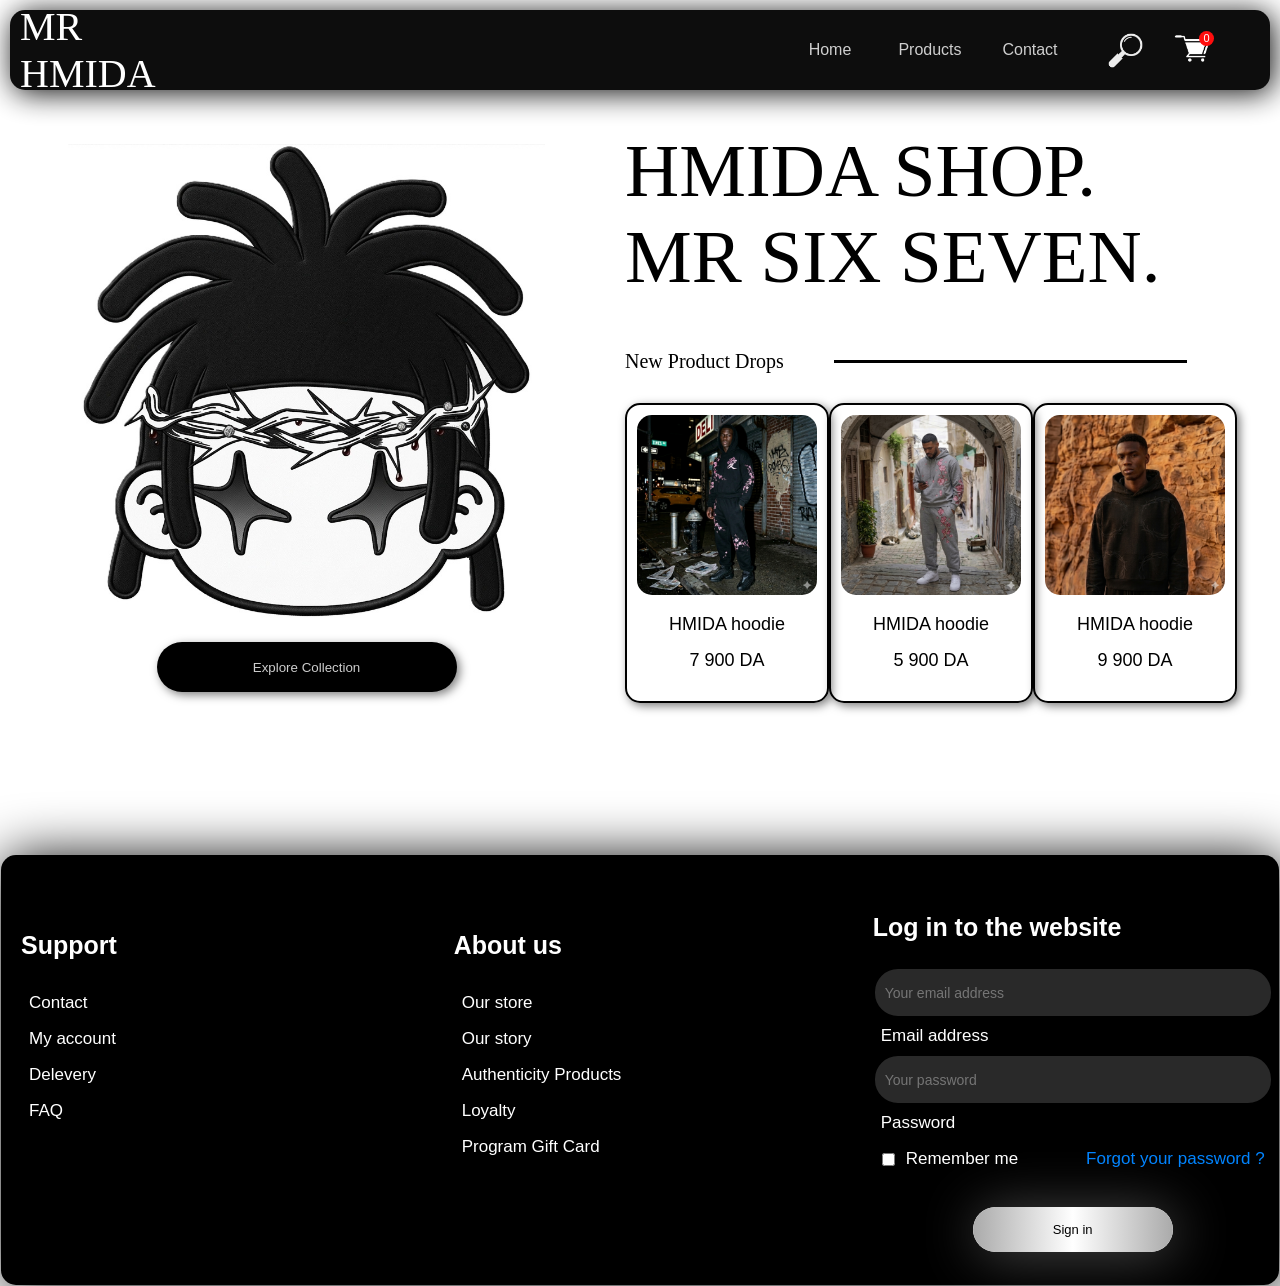
<file: index.html>
<!DOCTYPE html>
<html lang="en">
<head>
    <meta charset="UTF-8">
    <meta name="viewport" content="width=device-width, initial-scale=1.0">
    <title>HMIDA Home</title>
    <link rel="icon" type="image/x-icon" href="Pics/HmidaLogo.PNG">
    <link rel="stylesheet" href="Hmida.css">
</head>
<body>
    <div class="opening">
        <div class="opening-pic-div">
            <img src="Pics/Logo.PNG" class="opening-pic">
        </div>      
    </div>
    <header>
        <div class="header-div1">
            <div class="header-div1-1">
                <p class="logo">MR HMIDA</p>
            </div>
            <div class="header-div1-2"></div>
        </div>
        <div class="header-div2">
            <div class="header-div2-1"></div>
            <div class="header-div2-2">
                <a href="index.html"><button class="header-button">Home</button></a>
                <a href="products.html"><button class="header-button">Products</button></a>
                <a href="contact.html"><button class="header-button">Contact</button></a>
            </div>
            <div class="header-div2-3">
                <div class="search">
                    <img src="Pics/search-icon.png" alt="search" class="search-icon">
                </div>
                <div class="cart-icon-div">
                    <div class="cart-quantity js-cart-quantity"></div>
                    <a href="cart.html"><img src="Pics/cart-icon.png" alt="cart" class="search-icon"></a>
                </div>
            </div>
        </div>
    </header>
    <main class="main-home">
        <div class="main-div1">
            <img src="Pics/HmidaLogo.PNG" alt="Hmida-Logo" class="hmida-logo">
            <div style="display: flex;justify-content: center;align-items: center;">
                <a href="products.html"><button class="explore-collection-button">Explore Collection</button>
            </div></a>
        </div>
        <div class="main-div2">
            <div class="main-div2-p1">
                <p class="p1">HMIDA SHOP.</p>
                <p class="p1">MR SIX SEVEN.</p>
            </div>
            <div style="display: flex;justify-content: center; align-items: center;margin-top: 50px;">
                <p class="p2">New Product Drops</p>
                <div style="flex: 1;height: 3px;background-color: black;margin-right: 50px;"></div>
            </div>

            <div class="main-div2-1">
                <a href="product01.html">
                    <div class="main-div2-1-1">
                        <div style="width: 180px;">
                            <img src="Pics/Pdt01.PNG" alt="Pdt01" style="width: 100%;border-radius: 15px;">
                        </div>
                        <p class="p3">HMIDA hoodie</p>
                        <p class="p3">7 900 DA</p>
                    </div>
                </a>
                <a href="product02.html">
                    <div class="main-div2-1-1">
                        <div style="width: 180px;">
                            <img src="Pics/Pdt02.PNG" alt="Pdt01" style="width: 100%;border-radius: 15px;">
                        </div>
                        <p class="p3">HMIDA hoodie</p>
                        <p class="p3">5 900 DA</p>
                    </div>
                </a>
                <a href="product03.html">
                    <div class="main-div2-1-1">
                        <div style="width: 180px;">
                            <img src="Pics/Pdt03.PNG" alt="Pdt01" style="width: 100%;border-radius: 15px;">
                        </div>
                        <p class="p3">HMIDA hoodie</p>
                        <p class="p3">9 900 DA</p>
                    </div>
                </a>             
            </div>
        </div>
    </main>

    <!--
    <div class="mega-div">
        <div class="mega-main">
            <div class="mega-main-div1">
                <div class="mega-main-div1-div2">
                    <p style="font-family: fantasy; font-size: 45px;color: white;text-align: center;">MR.HMIDA :</p>
                    <p style="color: white;font-size: 22px;font-family: arial;text-align: center;">Mr.Hmida is a contemporary streetwear label
                         that masterfully bridges the gap between rugged
                          utility and high-end editorial aesthetics.
                           Defined by a commitment to premium craftsmanship and
                            minimalist design, the brand reimagines urban essentials—like
                             heavyweight hoodies and structured joggers—through a lens of
                              cinematic sophistication. Drawing visual inspiration from the raw,
                               expansive landscapes of the Sahara and the sharp textures of industrial
                                architecture, Mr.Hmida positions itself as a uniform for the modern explorer
                                . Every collection feels like a curated campaign, balancing bold, iconic silhouettes
                                 with subtle details that demand a closer look, making it a standout name for those who
                                  value both grit and elegance in their wardrobe.</p>
                </div>
            </div>
            <div class="mega-main-div2">         
                    <img src="Pics/Hmida-home-pic03.PNG" class="home-pic">                              
                    <img src="Pics/Hmida-home-pic04.PNG" class="home-pic">                              
                    <img src="Pics/Hmida-home-pic05.PNG" class="home-pic">               
                    <img src="Pics/Hmida-home-pic06.PNG" class="home-pic">
            </div>
        </div>
    </div>
    -->

    <div class="last-div">
            <div class="d-71">
                <div style="justify-content: start;">
                    <p class="p8">Support</p>
                </div>
                <div style="display: flex;flex-direction: column;align-items: start;height: 250px;flex: unset;justify-content: start;">
                    <a href="contact.html " class="p9">Contact</a>
                    <p class="p9">My account</p>
                    <p class="p9">Delevery</p>
                    <p class="p9">FAQ</p>
            </div>
            </div>
            <div class="d-71">
                <div style="justify-content: start;">
                    <p class="p8">About us</p>
                </div>
                <div style="display: flex;flex-direction: column;align-items: start;height: 250px;flex: unset;justify-content: start;">
                    <p class="p9">Our store</p>
                    <p class="p9">Our story</p>
                    <p class="p9">Authenticity Products</p>
                    <p class="p9">Loyalty</p>
                    <p class="p9">Program Gift Card</p>
                </div>                            
            </div>
            <div class="d-72">
                <div class="d-721">
                    <p class="p8">Log in to the website</p>
                </div>
                <div class="d-721">
                    <input type="text" placeholder="Your email address" class="bar">
                </div>
                <div class="d-721">
                    <p class="p9">Email address</p>
                </div>
                <div class="d-721">
                    <input type="password" placeholder="Your password" class="bar">
                </div>
                <div class="d-721">
                    <p class="p9">Password</p>
                </div>
                <div class="d-721" style="display: flex;justify-content: space-between;align-items: center;">
                    <div style="display: flex;align-items: center;justify-content: start;padding-left: 5px;">
                        <input type="checkbox">
                        <p class="p9">Remember me</p>
                    </div>
                    <div class="">
                        <p class="p9" style="color: rgb(0, 132, 255);">Forgot your password ?</p>
                    </div>
                </div>
                <div class="">
                    <div class="special-button-div" style="margin-top: 30px;">
                            <button class="special-button">Sign in</button>
                            <div class="special-button-animated-div"></div>
                            <div class="special-button-shadow-div"></div>
                            <div class="special-button-white-div"></div>
                    </div>
                </div>
            </div>    
    </div>

    <script src="Hmida.js"></script>

</body>
</html>
</file>
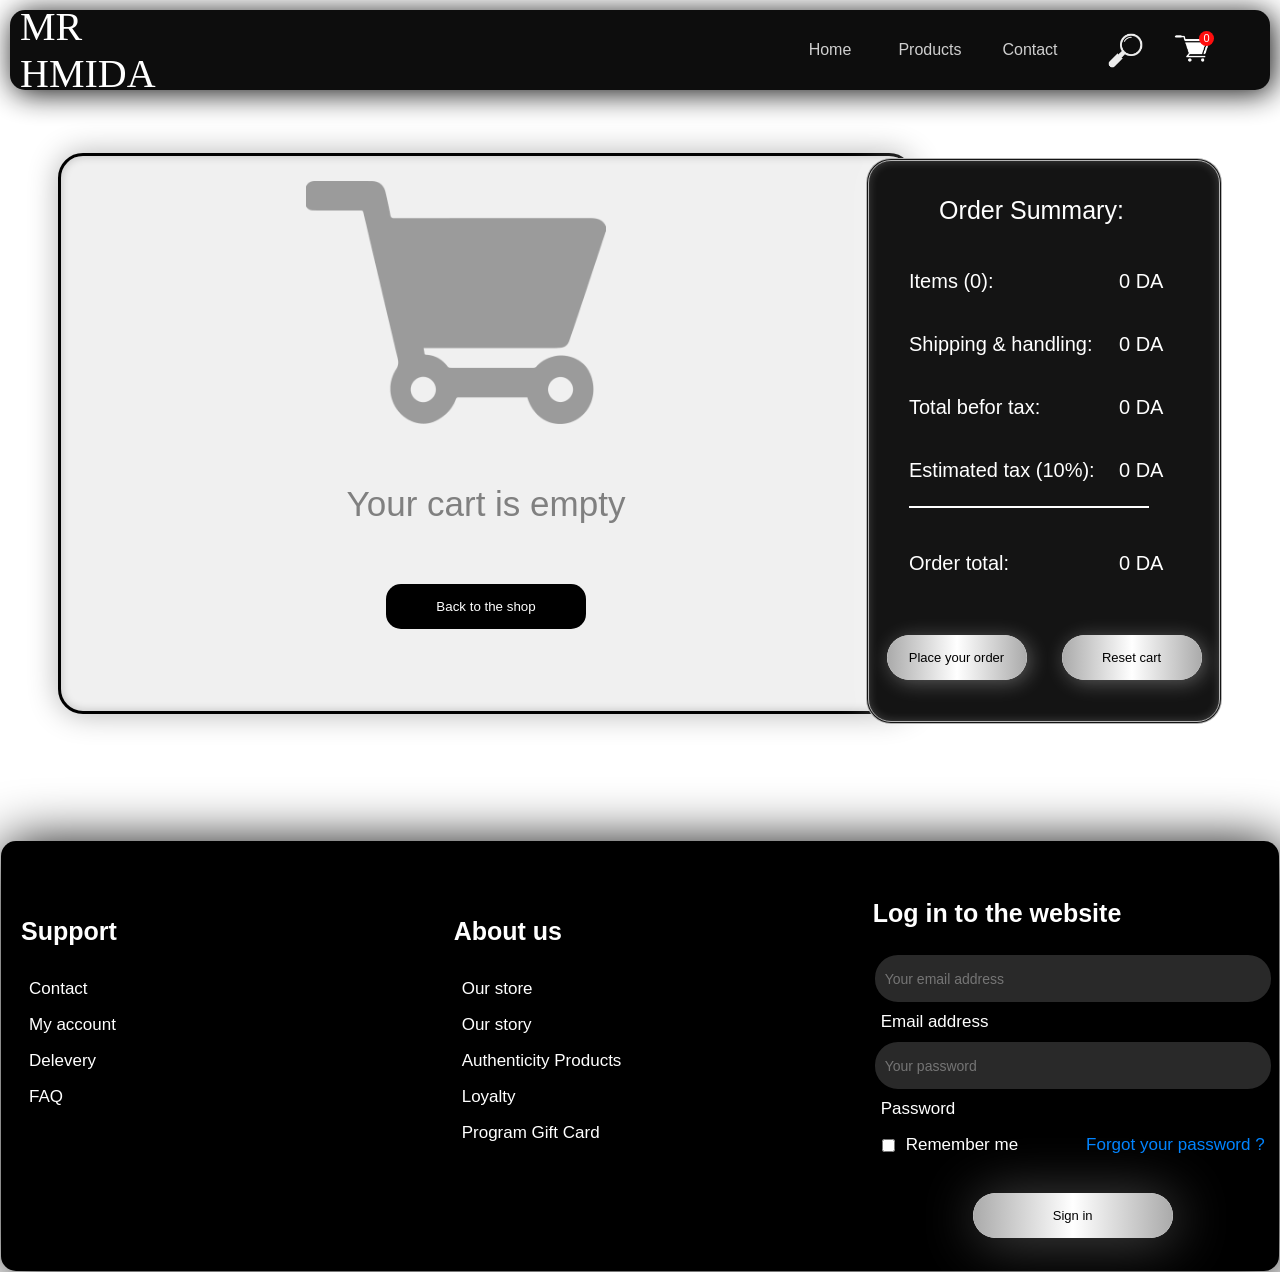
<file: cart.html>
<!DOCTYPE html>
<html lang="en">
<head>
    <meta charset="UTF-8">
    <meta name="viewport" content="width=device-width, initial-scale=1.0">
    <title>HMIDA Cart</title>
    <link rel="icon" type="image/x-icon" href="Pics/HmidaLogo.PNG">
    <link rel="stylesheet" href="Hmida.css">
</head>
<body>

    <header>
        <div class="header-div1">
            <div class="header-div1-1">
                <p class="logo">MR HMIDA</p>
            </div>
            <div class="header-div1-2"></div>
        </div>
        <div class="header-div2">
            <div class="header-div2-1"></div>
            <div class="header-div2-2">
                <a href="index.html"><button class="header-button">Home</button></a>
                <a href="products.html"><button class="header-button">Products</button></a>
                <a href="contact.html"><button class="header-button">Contact</button></a>
            </div>
            <div class="header-div2-3">
                <div class="search">
                    <img src="Pics/search-icon.png" alt="search" class="search-icon">
                </div>
                <div class="cart-icon-div">
                    <div class="cart-quantity js-cart-quantity"></div>
                    <a href="cart.html"><img src="Pics/cart-icon.png" alt="cart" class="search-icon"></a>
                </div>
            </div>
        </div>
    </header>

    <div class="js-cart cart"></div>

    <div class="order-Summary">
        <p class="order-Summary-p" style="text-align: center;font-size: 25px;padding-right: 25px;">Order Summary:</p>
        <div class="order-Summary-main-div">
            <div class="order-Summary-inner-div">
                <p class="js-items order-Summary-p">Items(0)</p>
            </div>
            <div class="order-Summary-inner-div">
                <p class="js-price order-Summary-p">0</p>
            </div>
            <div class="order-Summary-inner-div">
                <p class="order-Summary-p">Shipping & handling:</p>
            </div>
            <div class="order-Summary-inner-div">
                <p class="js-shipping-and-handling order-Summary-p">0</p>
            </div>
            <div class="order-Summary-inner-div">
                <p class="order-Summary-p">Total befor tax:</p>
            </div>
            <div class="order-Summary-inner-div">
                <p class="js-price-before-tax order-Summary-p">0</p>
            </div>
            <div class="order-Summary-inner-div">
                <p class="order-Summary-p">Estimated tax (10%):</p>
            </div>
            <div class="order-Summary-inner-div">
                <p class="js-tax order-Summary-p">0</p>
            </div>
            <div style="height: 10px;display: flex;justify-content: center;align-items: center;padding-bottom: 20px;"><div style="height: 2px;background-color: white;flex: 1;"></div></div>
            <div style="height: 10px;display: flex;justify-content: center;align-items: center;padding-right: 70px;padding-bottom: 20px;"><div style="height: 2px;background-color: white;flex: 1;"></div></div>
            <div class="order-Summary-inner-div">
                <p class="order-Summary-p">Order total:</p>
            </div>
            <div class="order-Summary-inner-div">
                <p class="js-order-total order-Summary-p">0$</p>
            </div>
        </div>   
        <div style="display: flex;margin-top: 10px;">
            <div style="flex: 1;display: flex;justify-content: center;align-items: center;">
                <div class="special-button-div-cart" style="margin-top: 30px;">
                        <button class="special-button-cart">Place your order</button>
                        <div class="special-button-animated-div-cart"></div>
                        <div class="special-button-shadow-div-cart"></div>
                        <div class="special-button-white-div-cart"></div>
                </div>
            </div>
            <div style="flex: 1;display: flex;justify-content: center;align-items: center;"> 
                <div class="special-button-div-cart" style="margin-top: 30px;">
                        <button class="special-button-cart" onclick="resetCart();">Reset cart</button>
                        <div class="special-button-animated-div-cart"></div>
                        <div class="special-button-shadow-div-cart"></div>
                        <div class="special-button-white-div-cart"></div>
                </div>
            </div>       
        </div>
    </div>

    <div class="last-div">
            <div class="d-71">
                <div style="justify-content: start;">
                    <p class="p8">Support</p>
                </div>
                <div style="display: flex;flex-direction: column;align-items: start;height: 250px;flex: unset;justify-content: start;">
                    <a href="contact.html" class="p9">Contact</a>
                    <p class="p9">My account</p>
                    <p class="p9">Delevery</p>
                    <p class="p9">FAQ</p>
            </div>
            </div>
            <div class="d-71">
                <div style="justify-content: start;">
                    <p class="p8">About us</p>
                </div>
                <div style="display: flex;flex-direction: column;align-items: start;height: 250px;flex: unset;justify-content: start;">
                    <p class="p9">Our store</p>
                    <p class="p9">Our story</p>
                    <p class="p9">Authenticity Products</p>
                    <p class="p9">Loyalty</p>
                    <p class="p9">Program Gift Card</p>
                </div>                            
            </div>
            <div class="d-72">
                <div class="d-721">
                    <p class="p8">Log in to the website</p>
                </div>
                <div class="d-721">
                    <input type="text" placeholder="Your email address" class="bar">
                </div>
                <div class="d-721">
                    <p class="p9">Email address</p>
                </div>
                <div class="d-721">
                    <input type="password" placeholder="Your password" class="bar">
                </div>
                <div class="d-721">
                    <p class="p9">Password</p>
                </div>
                <div class="d-721" style="display: flex;justify-content: space-between;align-items: center;">
                    <div style="display: flex;align-items: center;justify-content: start;padding-left: 5px;">
                        <input type="checkbox">
                        <p class="p9">Remember me</p>
                    </div>
                    <div class="">
                        <p class="p9" style="color: rgb(0, 132, 255);">Forgot your password ?</p>
                    </div>
                </div>
                <div class="">
                    <div class="special-button-div" style="margin-top: 30px;">
                            <button class="special-button">Sign in</button>
                            <div class="special-button-animated-div"></div>
                            <div class="special-button-shadow-div"></div>
                            <div class="special-button-white-div"></div>
                    </div>
                </div>
            </div>    
    </div>


    <script src="Hmida.js"></script>

</body>
</html>
</file>
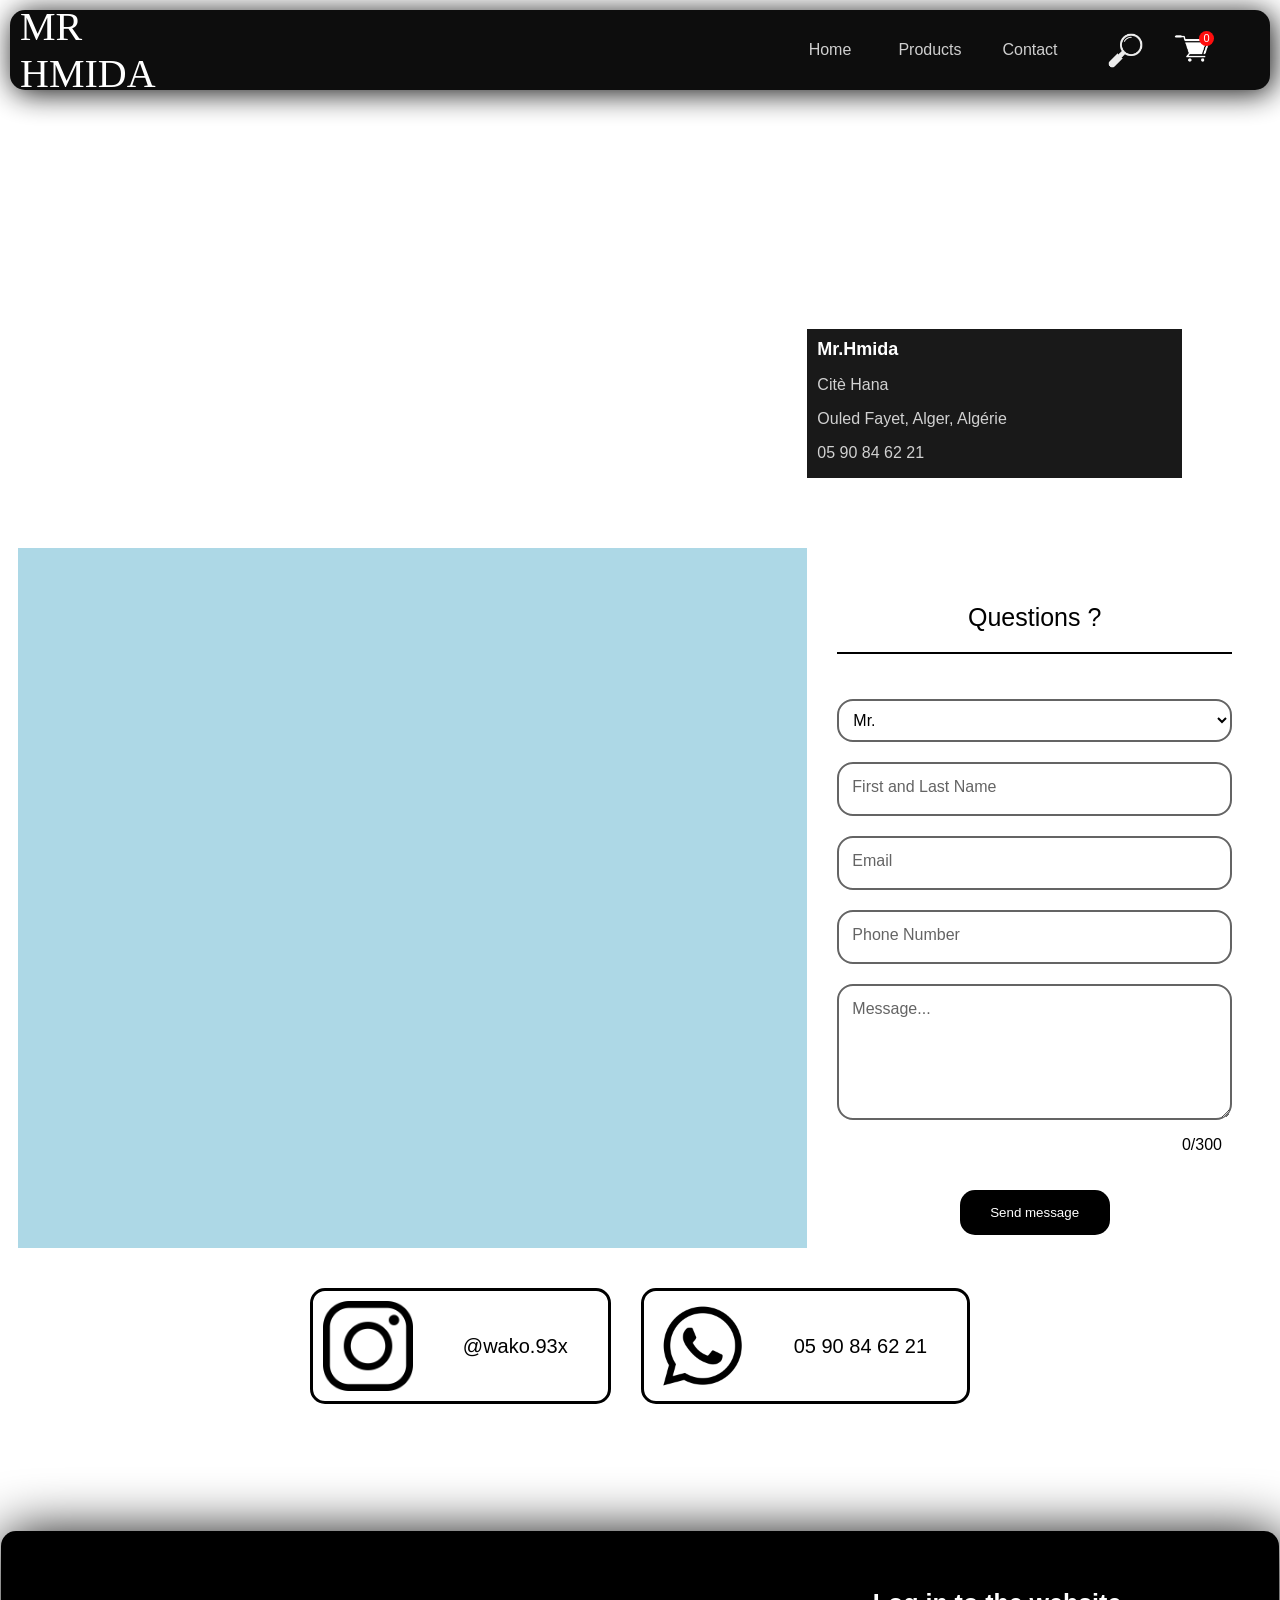
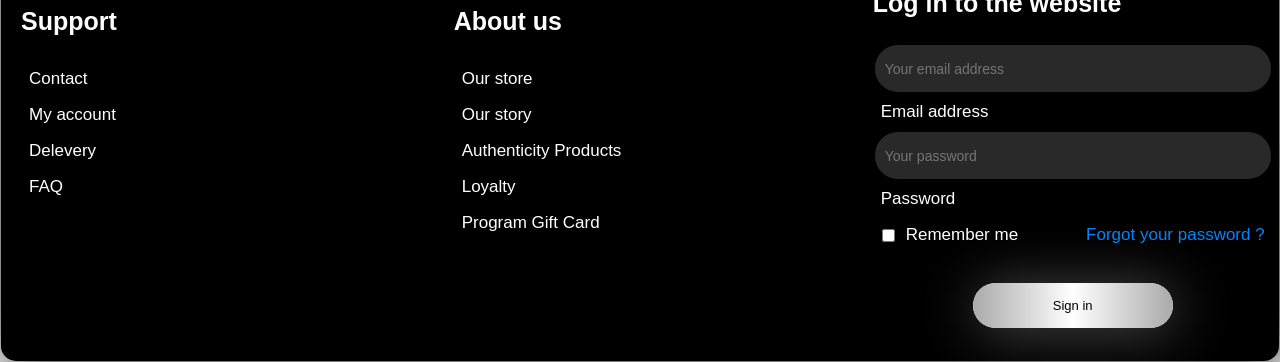
<file: contact.html>
<!DOCTYPE html>
<html lang="en">
<head>
    <meta charset="UTF-8">
    <meta name="viewport" content="width=device-width, initial-scale=1.0">
    <title>HMIDA Contact</title>
    <link rel="icon" type="image/x-icon" href="Pics/HmidaLogo.PNG">
    <link rel="stylesheet" href="Hmida.css">
</head>
<body>

    <header>
        <div class="header-div1">
            <div class="header-div1-1">
                <p class="logo">MR HMIDA</p>
            </div>
            <div class="header-div1-2"></div>
        </div>
        <div class="header-div2">
            <div class="header-div2-1"></div>
            <div class="header-div2-2">
                <a href="index.html"><button class="header-button">Home</button></a>
                <a href="products.html"><button class="header-button">Products</button></a>
                <a href="contact.html"><button class="header-button">Contact</button></a>
            </div>
            <div class="header-div2-3">
                <div class="search">
                    <img src="Pics/search-icon.png" alt="search" class="search-icon">
                </div>
                <div class="cart-icon-div">
                    <div class="cart-quantity js-cart-quantity"></div>
                    <a href="cart.html"><img src="Pics/cart-icon.png" alt="cart" class="search-icon"></a>
                </div>
            </div>
        </div>
    </header>

    <main class="contact-main">
        <div class="maps-div">
            <div class="maps-info-main">
                <div class="maps-info-div1"></div>
                <div class="maps-info-div1"></div>
                <div class="maps-info-div1" style="background-color: black;pointer-events: all;">
                    <p class="maps-info-p1">Mr.Hmida</p>
                    <p class="maps-info-p2">Citè Hana</p>
                    <p class="maps-info-p2">Ouled Fayet, Alger, Algérie</p>
                    <p class="maps-info-p2">05 90 84 62 21</p>
                </div>
            </div>
            <iframe src="https://www.google.com/maps/embed?pb=!1m18!1m12!1m3!1d25583.564647526142!2d2.9218468100949546!3d36.72386817518148!2m3!1f0!2f0!3f0!3m2!1i1024!2i768!4f13.1!3m3!1m2!1s0x128faff060f45b37%3A0xf5b8f9471283f020!2sOuled%20Fayet!5e0!3m2!1sfr!2sdz!4v1776443204969!5m2!1sfr!2sdz" class="maps" allowfullscreen="" loading="lazy" referrerpolicy="no-referrer-when-downgrade"></iframe>
        </div>
        <div class="contact">
            <div class="contact-div1"></div>
            <div class="contact-div2">
                <p class="questions">Questions ?</p>
                <select class="gender-select">
                    <option value="Mr." class="gender">Mr.</option>
                    <option value="Mrs." class="gender">Msr.</option>                
                </select>
                <div class="input-group">
                    <input required="" type="text" name="text" autocomplete="off" class="input">
                    <label class="user-label">First and Last Name</label>
                </div>
                <div class="input-group">
                    <input required="" type="text" name="text" autocomplete="off" class="input">
                    <label class="user-label">Email</label>
                </div>  
                <div class="input-group">
                    <input required="" type="text" name="text" autocomplete="off" class="input">
                    <label class="user-label">Phone Number</label>
                </div>
                <div>
                    <div class="input-group">
                        <textarea required="" type="text" name="text" autocomplete="off" class="js-message message" maxlength="300" onkeydown="messageLengthCounter()"></textarea>
                        <label class="user-label">Message...</label>
                    </div> 
                    <p class="js-lentgh-counter" style="text-align: end;padding-right: 10px;">0/300</p>
                </div>          
                <div class="send-message-button-div">
                    <button class="send-message-button">Send message</button>
                </div>       
            </div>
        </div>
    </main>

    <div class="insta-whats-main-div">
        <div class="insta-main-div">
            <div class="insta-logo-div">
                <img src="Pics/instagram-logo.png" alt="instagram-logo" class="insta-logo">
            </div>
            <div class="insta-div">
                <p class="insta">@wako.93x</p>
            </div>
        </div>
        <div class="whats-main-div">
            <div class="whats-logo-div">
                <img src="Pics/whatsapp-logo.png" alt="whatsapp-logo" class="whats-logo">
            </div>
            <div class="whats-div">
                <p class="whats">05 90 84 62 21</p>
            </div>
        </div>
    </div>

    <div class="last-div">
            <div class="d-71">
                <div style="justify-content: start;">
                    <p class="p8">Support</p>
                </div>
                <div style="display: flex;flex-direction: column;align-items: start;height: 250px;flex: unset;justify-content: start;">
                    <a href="contact.html" class="p9">Contact</a>
                    <p class="p9">My account</p>
                    <p class="p9">Delevery</p>
                    <p class="p9">FAQ</p>
            </div>
            </div>
            <div class="d-71">
                <div style="justify-content: start;">
                    <p class="p8">About us</p>
                </div>
                <div style="display: flex;flex-direction: column;align-items: start;height: 250px;flex: unset;justify-content: start;">
                    <p class="p9">Our store</p>
                    <p class="p9">Our story</p>
                    <p class="p9">Authenticity Products</p>
                    <p class="p9">Loyalty</p>
                    <p class="p9">Program Gift Card</p>
                </div>                            
            </div>
            <div class="d-72">
                <div class="d-721">
                    <p class="p8">Log in to the website</p>
                </div>
                <div class="d-721">
                    <input type="text" placeholder="Your email address" class="bar">
                </div>
                <div class="d-721">
                    <p class="p9">Email address</p>
                </div>
                <div class="d-721">
                    <input type="password" placeholder="Your password" class="bar">
                </div>
                <div class="d-721">
                    <p class="p9">Password</p>
                </div>
                <div class="d-721" style="display: flex;justify-content: space-between;align-items: center;">
                    <div style="display: flex;align-items: center;justify-content: start;padding-left: 5px;">
                        <input type="checkbox">
                        <p class="p9">Remember me</p>
                    </div>
                    <div class="">
                        <p class="p9" style="color: rgb(0, 132, 255);">Forgot your password ?</p>
                    </div>
                </div>
                <div class="">
                    <div class="special-button-div" style="margin-top: 30px;">
                            <button class="special-button">Sign in</button>
                            <div class="special-button-animated-div"></div>
                            <div class="special-button-shadow-div"></div>
                            <div class="special-button-white-div"></div>
                    </div>
                </div>
            </div>    
    </div>


    <script src="Hmida.js"></script>

</body>
</html>
</file>
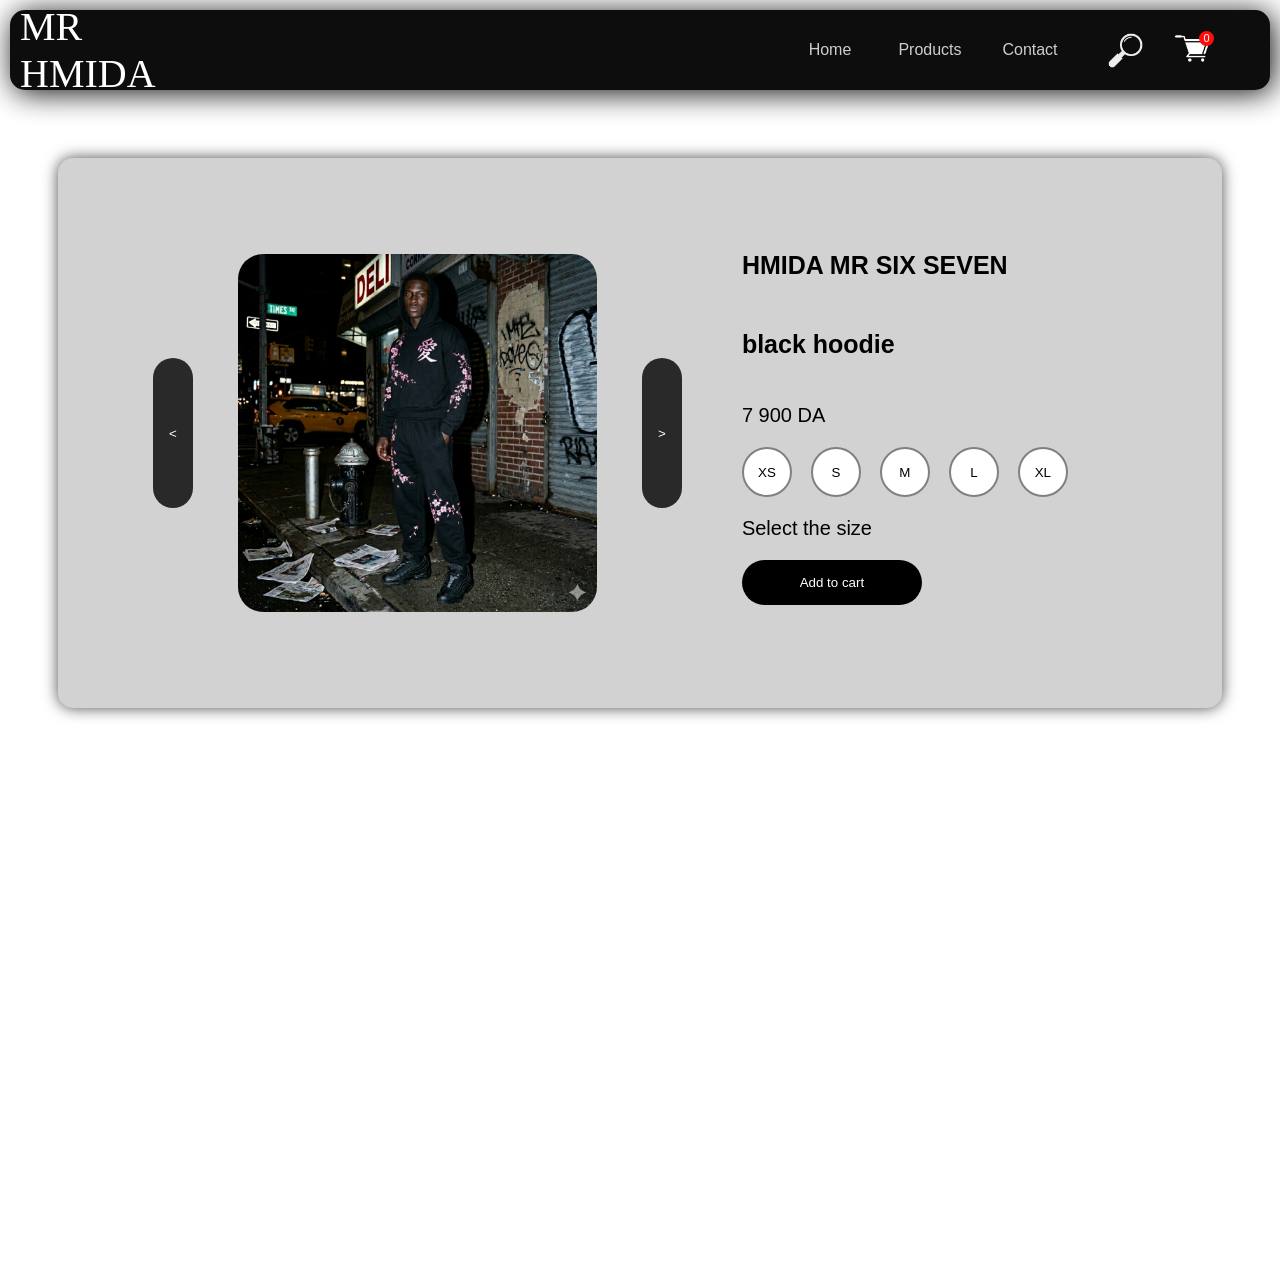
<file: product01.html>
<!DOCTYPE html>
<html lang="en">
<head>
    <meta charset="UTF-8">
    <meta name="viewport" content="width=device-width, initial-scale=1.0">
    <title>HMIDA pdt1</title>
    <link rel="icon" type="image/x-icon" href="Pics/HmidaLogo.PNG">
    <link rel="stylesheet" href="Hmida.css">
</head>
<body>
    <header>
        <div class="header-div1">
            <div class="header-div1-1">
                <p class="logo">MR HMIDA</p>
            </div>
            <div class="header-div1-2"></div>
        </div>
        <div class="header-div2">
            <div class="header-div2-1"></div>
            <div class="header-div2-2">
                <a href="index.html"><button class="header-button">Home</button></a>
                <a href="products.html"><button class="header-button">Products</button></a>
                <a href="contact.html"><button class="header-button">Contact</button></a>
            </div>
            <div class="header-div2-3">
                <div class="search">
                    <img src="Pics/search-icon.png" alt="search" class="search-icon">
                </div>
                <div class="cart-icon-div">
                    <div class="cart-quantity js-cart-quantity"></div>
                    <a href="cart.html"><img src="Pics/cart-icon.png" alt="cart" class="search-icon"></a>
                </div>
            </div>
        </div>
    </header>

    <div class="pdt1-main">
        <div class="pdt1-div1">
            <button class="change-button" onclick="minusOnePdt1();">&#60</button>
            <div class="js-pic-div pdt1-pic-div"></div>
            <button class="change-button" onclick="plusOnePdt1();">&#62</button>
        </div>
        <div class="pdt1-div2"> 
            <p class="pdt1-div2-p1">HMIDA MR SIX SEVEN</p>
            <p class="pdt1-div2-p1">black hoodie</p>
            <p class="pdt1-div2-p2">7 900 DA</p>
            <div>
                <button class="js-size-XS size-button" onclick="selectSizeXS();">XS</button>
                <button class="js-size-S size-button" onclick="selectSizeS();">S</button>
                <button class="js-size-M size-button" onclick="selectSizeM();">M</button>
                <button class="js-size-L size-button" onclick="selectSizeL();">L</button>
                <button class="js-size-XL size-button" onclick="selectSizeXL();">XL</button>
            </div> 
            <p class="pdt1-div2-p2">Select the size</p>
            <button class="add-button" style="margin-left: 15px;" onclick="addPdt01ToCart()">Add to cart</button>
            <p class="js-warning warning"></p>
        </div>
    </div>

    <script src="Hmida.js"></script>
</body>
</html>
</file>
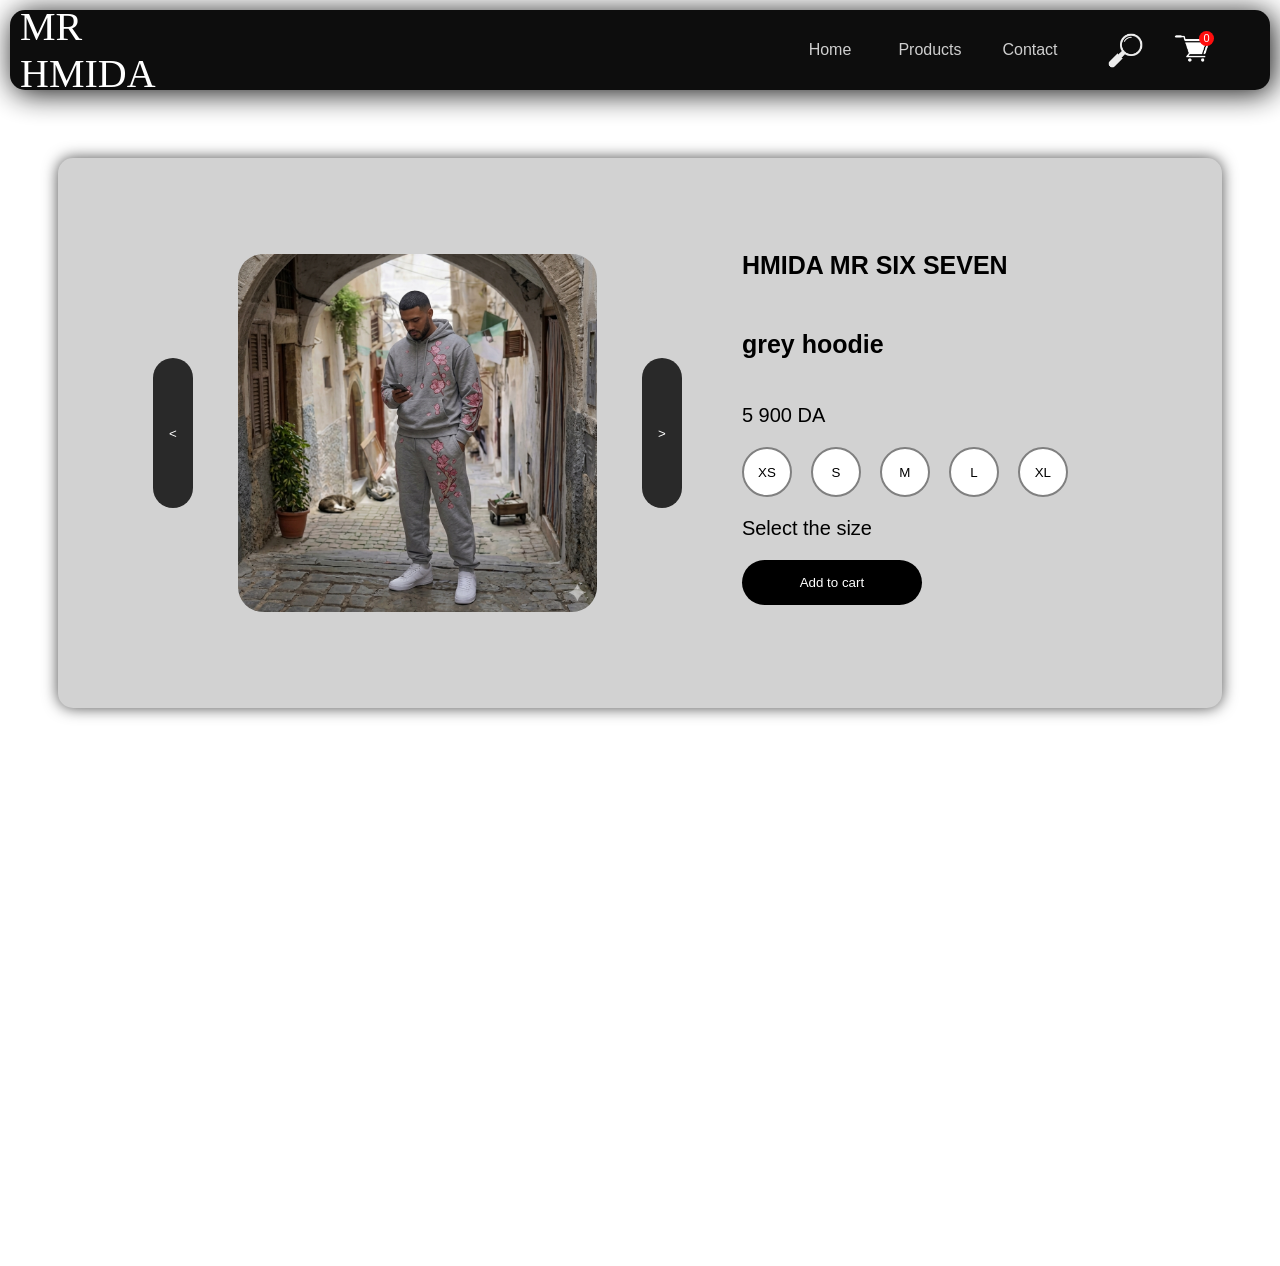
<file: product02.html>
<!DOCTYPE html>
<html lang="en">
<head>
    <meta charset="UTF-8">
    <meta name="viewport" content="width=device-width, initial-scale=1.0">
    <title>HMIDA pdt2</title>
    <link rel="icon" type="image/x-icon" href="Pics/HmidaLogo.PNG">
    <link rel="stylesheet" href="Hmida.css">
</head>
<body>
    <header>
        <div class="header-div1">
            <div class="header-div1-1">
                <p class="logo">MR HMIDA</p>
            </div>
            <div class="header-div1-2"></div>
        </div>
        <div class="header-div2">
            <div class="header-div2-1"></div>
            <div class="header-div2-2">
                <a href="index.html"><button class="header-button">Home</button></a>
                <a href="products.html"><button class="header-button">Products</button></a>
                <a href="contact.html"><button class="header-button">Contact</button></a>
            </div>
            <div class="header-div2-3">
                <div class="search">
                    <img src="Pics/search-icon.png" alt="search" class="search-icon">
                </div>
                <div class="cart-icon-div">
                    <div class="cart-quantity js-cart-quantity"></div>
                    <a href="cart.html"><img src="Pics/cart-icon.png" alt="cart" class="search-icon"></a>
                </div>
            </div>
        </div>
    </header>

    <div class="pdt1-main">
        <div class="pdt1-div1">
            <button class="change-button" onclick="pdt02MinusOne();">&#60</button>
            <div class="js-pdt02-pic-div pdt1-pic-div"></div>
            <button class="change-button" onclick="pdt02PlusOne();">&#62</button>
        </div>
        <div class="pdt1-div2"> 
            <p class="pdt1-div2-p1">HMIDA MR SIX SEVEN</p>
            <p class="pdt1-div2-p1">grey hoodie</p>
            <p class="pdt1-div2-p2">5 900 DA</p>
            <div>
                <button class="js-size-XS size-button" onclick="selectSizeXS();">XS</button>
                <button class="js-size-S size-button" onclick="selectSizeS();">S</button>
                <button class="js-size-M size-button" onclick="selectSizeM();">M</button>
                <button class="js-size-L size-button" onclick="selectSizeL();">L</button>
                <button class="js-size-XL size-button" onclick="selectSizeXL();">XL</button>
            </div> 
            <p class="pdt1-div2-p2">Select the size</p>
            <button class="add-button" style="margin-left: 15px;" onclick="addPdt02ToCart();">Add to cart</button>
            <p class="js-warning warning"></p>
        </div>
    </div>

    <script src="Hmida.js"></script>
</body>
</html>
</file>
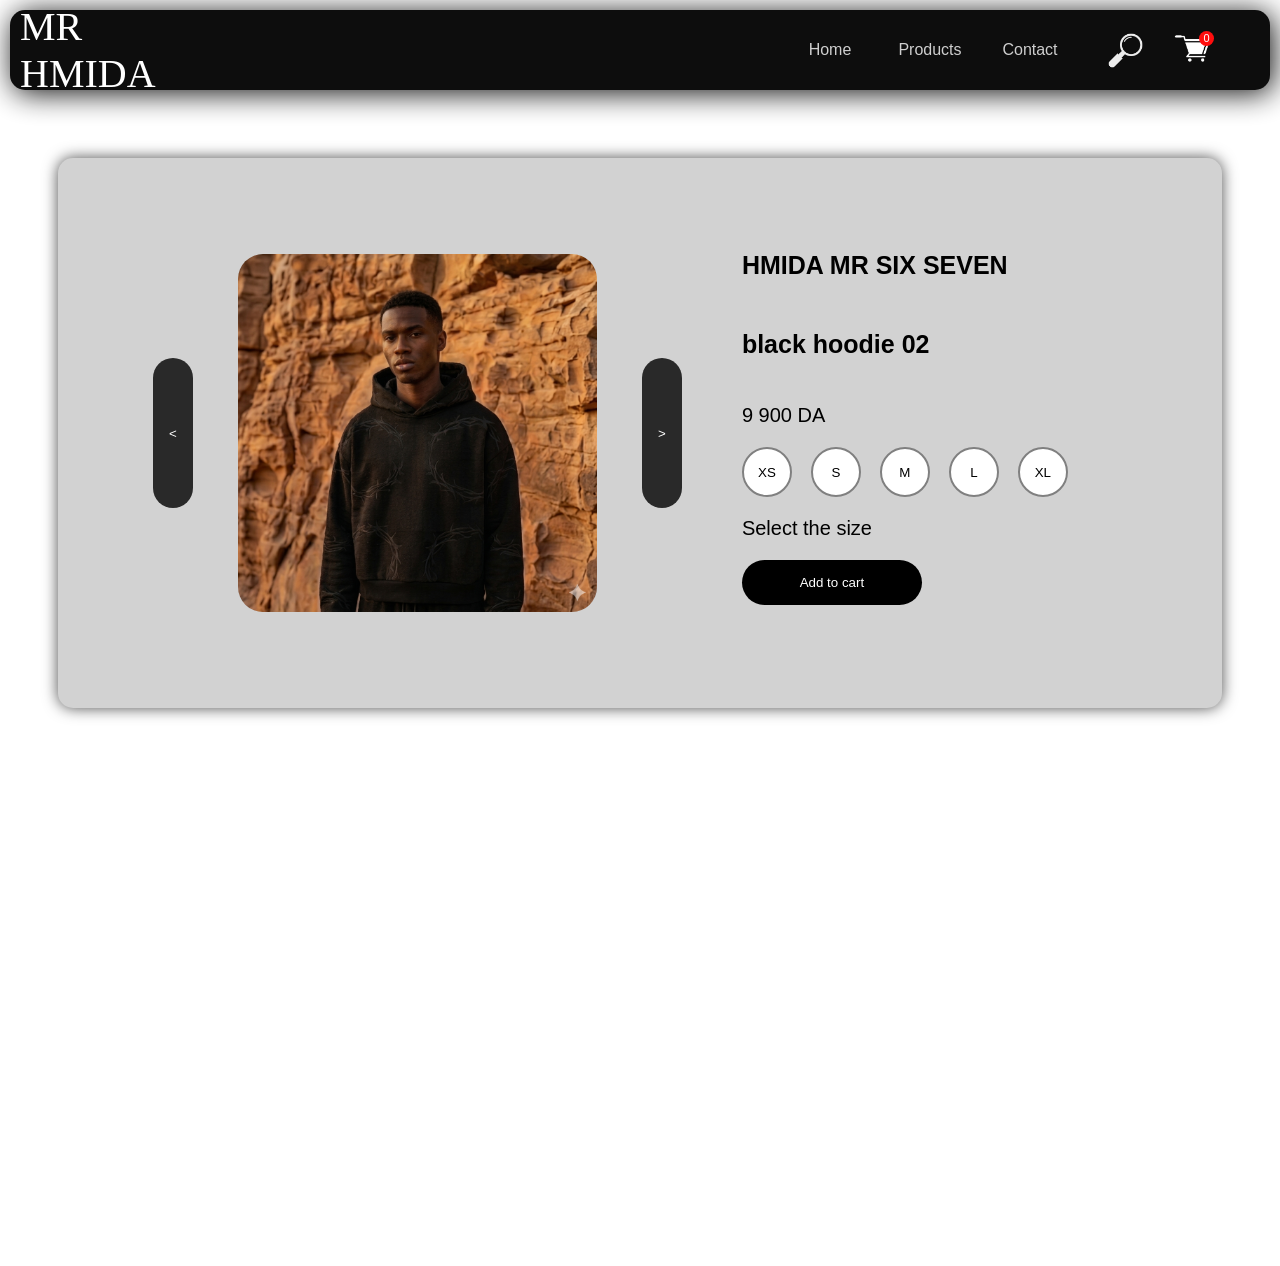
<file: product03.html>
<!DOCTYPE html>
<html lang="en">
<head>
    <meta charset="UTF-8">
    <meta name="viewport" content="width=device-width, initial-scale=1.0">
    <title>HMIDA pdt3</title>
    <link rel="icon" type="image/x-icon" href="Pics/HmidaLogo.PNG">
    <link rel="stylesheet" href="Hmida.css">
</head>
<body>
    <header>
        <div class="header-div1">
            <div class="header-div1-1">
                <p class="logo">MR HMIDA</p>
            </div>
            <div class="header-div1-2"></div>
        </div>
        <div class="header-div2">
            <div class="header-div2-1"></div>
            <div class="header-div2-2">
                <a href="index.html"><button class="header-button">Home</button></a>
                <a href="products.html"><button class="header-button">Products</button></a>
                <a href="contact.html"><button class="header-button">Contact</button></a>
            </div>
            <div class="header-div2-3">
                <div class="search">
                    <img src="Pics/search-icon.png" alt="search" class="search-icon">
                </div>
                <div class="cart-icon-div">
                    <div class="cart-quantity js-cart-quantity"></div>
                    <a href="cart.html"><img src="Pics/cart-icon.png" alt="cart" class="search-icon"></a>
                </div>
            </div>
        </div>
    </header>

    <div class="pdt1-main">
        <div class="pdt1-div1">
            <button class="change-button" onclick="pdt03MinusOne();">&#60</button>
            <div class="js-pdt03-pic-div pdt1-pic-div"></div>
            <button class="change-button" onclick="pdt03PlusOne();">&#62</button>
        </div>
        <div class="pdt1-div2"> 
            <p class="pdt1-div2-p1">HMIDA MR SIX SEVEN</p>
            <p class="pdt1-div2-p1">black hoodie 02</p>
            <p class="pdt1-div2-p2">9 900 DA</p>
            <div>
                <button class="js-size-XS size-button" onclick="selectSizeXS();">XS</button>
                <button class="js-size-S size-button" onclick="selectSizeS();">S</button>
                <button class="js-size-M size-button" onclick="selectSizeM();">M</button>
                <button class="js-size-L size-button" onclick="selectSizeL();">L</button>
                <button class="js-size-XL size-button" onclick="selectSizeXL();">XL</button>
            </div> 
            <p class="pdt1-div2-p2">Select the size</p>
            <button class="add-button" style="margin-left: 15px;" onclick="addPdt03ToCart();">Add to cart</button>
            <p class="js-warning warning"></p>
        </div>
    </div>

    <script src="Hmida.js"></script>
</body>
</html>
</file>
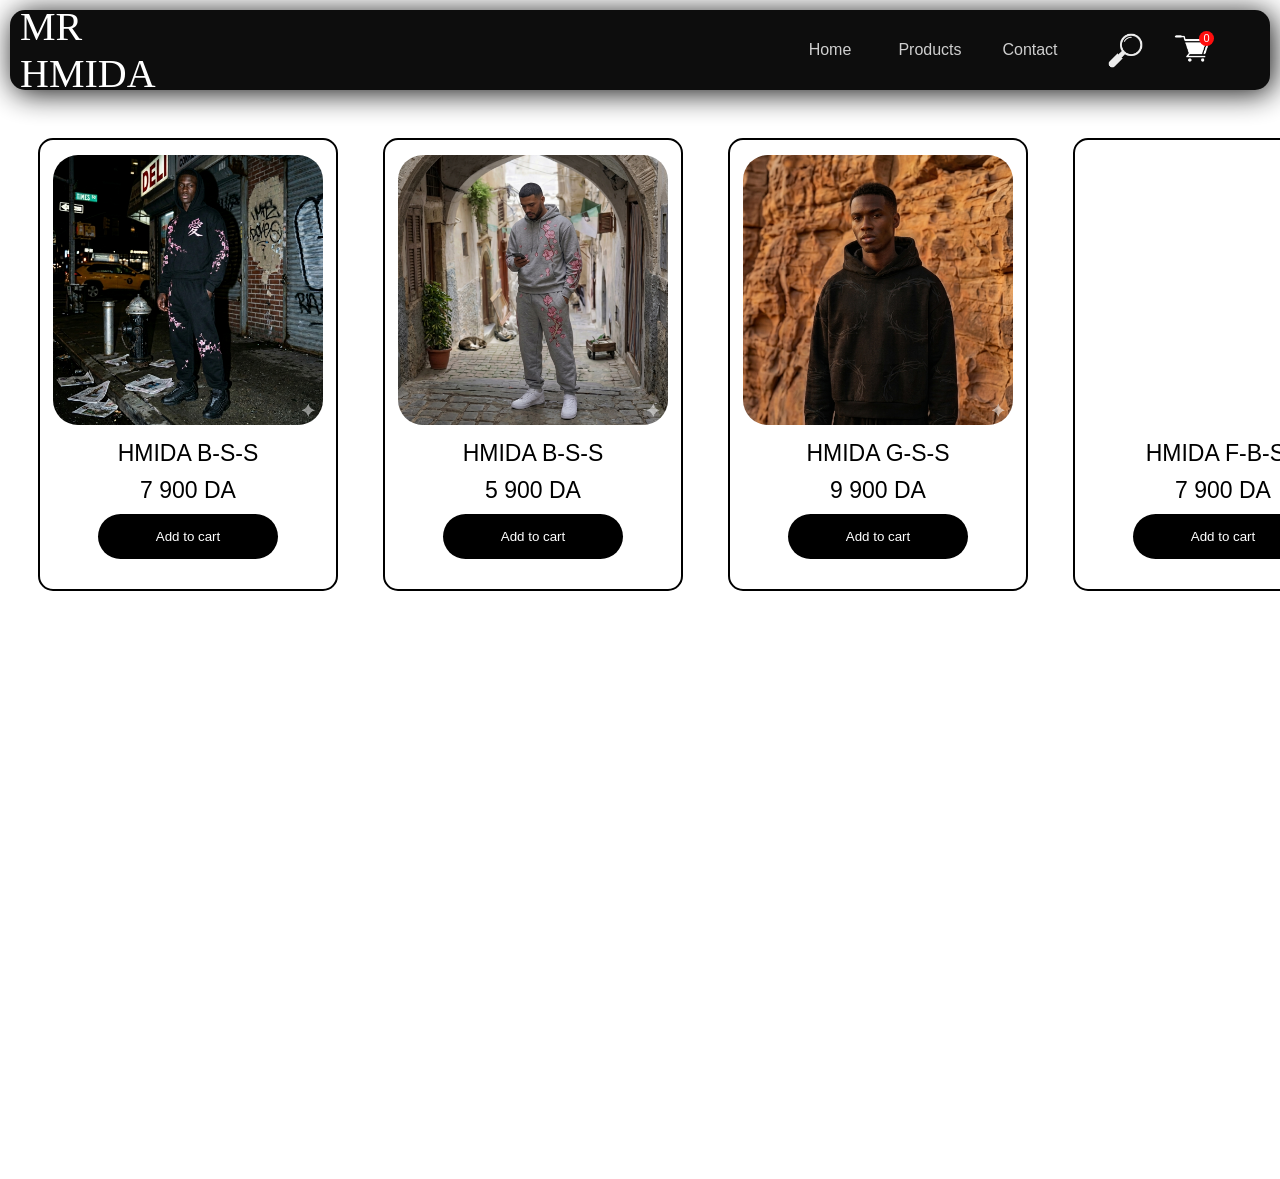
<file: products.html>
<!DOCTYPE html>
<html lang="en">
<head>
    <meta charset="UTF-8">
    <meta name="viewport" content="width=device-width, initial-scale=1.0">
    <title>HMIDA Products</title>
    <link rel="icon" type="image/x-icon" href="Pics/HmidaLogo.PNG">
    <link rel="stylesheet" href="Hmida.css">
</head>
<body>
    <header>
        <div class="header-div1">
            <div class="header-div1-1">
                <p class="logo">MR HMIDA</p>
            </div>
            <div class="header-div1-2"></div>
        </div>
        <div class="header-div2">
            <div class="header-div2-1"></div>
            <div class="header-div2-2">
                <a href="index.html"><button class="header-button">Home</button></a>
                <a href="products.html"><button class="header-button">Products</button></a>
                <a href="contact.html"><button class="header-button">Contact</button></a>
            </div>
            <div class="header-div2-3">
                <div class="search">
                    <img src="Pics/search-icon.png" alt="search" class="search-icon">
                </div>
                <div class="cart-icon-div">
                    <div class="cart-quantity js-cart-quantity"></div>
                    <a href="cart.html"><img src="Pics/cart-icon.png" alt="cart" class="search-icon"></a>
                </div>
            </div>
        </div>
    </header>
    <main>

        <div class="products">

            <a href="product01.html">
                <div class="pdt">
                    <div class="pdt-pic-div">
                        <img src="Pics/Pdt01.PNG" alt="pdt" class="pdt-pic">
                    </div>
                    <div class="pdt-title-div">
                        <p class="pdt-title">HMIDA B-S-S</p>
                    </div>
                    <div class="pdt-price-div">
                        <p class="pdt-price">7 900 DA</p>
                    </div>
                    <div class="Add-button-div">
                        <button class="add-button">Add to cart</button>
                    </div>
                </div>
            </a>

            <a href="product02.html">
                <div class="pdt">
                    <div class="pdt-pic-div">
                        <img src="Pics/Pdt02.PNG" alt="pdt" class="pdt-pic">
                    </div>
                    <div class="pdt-title-div">
                        <p class="pdt-title">HMIDA B-S-S</p>
                    </div>
                    <div class="pdt-price-div">
                        <p class="pdt-price">5 900 DA</p>
                    </div>
                    <div class="Add-button-div">
                        <button class="add-button">Add to cart</button>
                    </div>
                </div>
            </a>

            <a href="product03.html">
                <div class="pdt">
                    <div class="pdt-pic-div">
                        <img src="Pics/Pdt03.PNG" alt="pdt" class="pdt-pic">
                    </div>
                    <div class="pdt-title-div">
                        <p class="pdt-title">HMIDA G-S-S</p>
                    </div>
                    <div class="pdt-price-div">
                        <p class="pdt-price">9 900 DA</p>
                    </div>
                    <div class="Add-button-div">
                        <button class="add-button">Add to cart</button>
                    </div>
                </div>
            </a>

            <div class="pdt">
            <div class="pdt-pic-div">
                <img src="Pics/background1.png" alt="pdt" class="pdt-pic">
            </div>
            <div class="pdt-title-div">
                <p class="pdt-title">HMIDA F-B-SS</p>
            </div>
            <div class="pdt-price-div">
                <p class="pdt-price">7 900 DA</p>
            </div>
            <div class="Add-button-div">
                <button class="add-button">Add to cart</button>
            </div>
            </div>
     
        </div>

    </main>
    <script src="Hmida.js"></script>
</body>
</html>
</file>
<file: Hmida.css>
.opening {
    position: fixed;
    z-index: 1000;
    top: 0px;
    left: 0px;
    right: 0px;
    bottom: 0px;
    background-color: black;
    display: flex;
    justify-content: center;
    align-items: center;
    animation: opening 2s ease 2.5s;
    animation-fill-mode: forwards;
}

@keyframes opening {
    from {
        top: 0px;
        left: 0px;
        right: 0px;
        bottom: 0px;
    }
    to {
        top: 0px;
        left: 0px;
        right: 0px;
        bottom: 1500px;
    }
}

.opening-pic-div {
    height: 350px;
    width: 350px;
    overflow: hidden;
    background-color: black;
    animation: opening-div 3s ease;
    animation-fill-mode: forwards;
    display: flex;
    justify-content: center;
    align-items: center;
}

@keyframes opening-div {
    0% {
        opacity: 0;
        transform: translateY(30px) scale(0.95);
    }
    20% {
        opacity: 1;
        transform: translateY(0px) scale(1);
    }
    80% {
        opacity: 1;
        transform: translateY(0px) scale(1);
    }
    100% {
        opacity: 0;
        transform: translateY(0px) scale(0.95);
    }
}

.opening-pic {
    width: 100%;
}

body {
    padding-top: 100px;
    position: relative;
    padding-bottom: 550px;
    background-image: url(Pics/background1.png);
}

button {
    cursor: pointer;
}

header {
    position: fixed;
    top: 10px;
    left: 10px;
    right: 10px;
    height: 80px;
    background-color: black;
    display: flex;
    justify-content: center;
    align-items: center;
    padding-left: 10px;
    padding-right: 10px;
    box-shadow: 3px 3px 30px rgba(0, 0, 0, 1);
    z-index: 100;
    border-radius: 15px;
    opacity: 0.95;
}

a {
    text-decoration: none;
    cursor: pointer;
}

p {
    cursor: default;
}

.header-div1 {
    flex: 1;
    display: flex;
    justify-content: center;
    align-items: center;
}

.header-div1-1 {
    flex: 1;
    display: flex;
    align-items: center;
    justify-content: end;
}

.logo {
    color: white;
    font-size: 40px;
    font-family: fantasy;
    margin: 0px;
}

.header-div1-2 {
    flex: 2;
    height: 80px;
}


.header-div2 {
    flex: 1;
    display: flex;
    justify-content: center;
    align-items: center;
    height: 80px;
}

.header-div2-1 {
    flex: 3;
    height: 80px;
}

.header-div2-2 {
    flex: 6;
    height: 80px;
    display: flex;
    justify-content: space-between;
    align-items: center;
}

.header-button {
    height: 70px;
    width: 100px;
    color: rgba(255, 255, 255, 0.8);
    font-family: arial;
    font-size: 16px;
    background-color: black;
    border: none;
    transition: all 0.2s;
}

.header-button:hover {
    color: white;
    text-shadow: 3px 3px 15px rgba(255, 255, 255, 1);
}

.header-div2-3 {
    flex: 3;
    display: flex;
    justify-content: center;
    align-items: center;
}

.search {
    display: flex;
    justify-content: center;
    align-items: center;
    width: 90px;
}

.search-icon {
    width: 50%;
    border-radius: 50%;
}

.cart-icon-div {
    width: 90px;
    display: flex;
    align-items: center;
    justify-content: center;
    position: relative;
}

.cart-quantity {
    background-color: red;
    height: 15px;
    width: 15px;
    position: absolute;
    top: 5px;
    right: 46px;
    border-radius: 50%;
    color: white;
    display: flex;
    justify-content: center;
    align-items: center;
    font-size: 11px;
    font-family: arial;
}

.main-home {
    display: flex;
    justify-content: center;
    align-items: center;
    padding-right: 35px;
}

.main-div1 {
    flex: 1;
    display: flex;
    justify-content: center;
    align-items: center;
    flex-direction: column;
    height: 600px;
}

.hmida-logo {
    width: 80%;
}

.explore-collection-button {
    height: 50px;
    width: 300px;
    margin-top: 20px;
    border-radius: 25px;
    background-color: black;
    color: rgba(255, 255, 255, 0.8);
    border: none;
    box-shadow: 3px 3px 10px rgba(0, 0, 0, 0.5);
    transition: all 0.2s;
}

.explore-collection-button:hover {
    box-shadow: 5px 5px 10px rgba(0, 0, 0, 0.7);
    color: white;
}

.explore-collection-button:active {
    opacity: 0.9;
    scale: 0.98;
}

.main-div2 {
    flex: 1;
    height: 600px;
    padding-top: 20px;
    padding-left: 20px;
}

.p1 {
    color: black;
    font-size: 75px;
    font-family: fantasy;
    margin: 0px;
}

.p2 {
    color: black;
    font-family: fantasy;
    margin: 0px;
    margin-right: 50px;
    font-size: 20px; 
}

.main-div2-1 {
    height: 300px;
    margin-top: 30px;
    display: flex;
    justify-content: space-between;
    align-items: center;
}

.p3 {
    color: black;
    font-size: 18px;
    font-weight: 500;
    font-family: arial;
    margin: 0;
}

.main-div2-1-1 {
    display: flex;
    flex-direction: column;
    align-items: center;
    gap: 15px;
    box-shadow: 3px 3px 10px rgba(0, 0, 0, 0.5);
    border-radius: 15px;
    padding: 10px;
    padding-bottom: 30px;
    border: solid 2px black;
    transition: all 0.2s;
}

.main-div2-1-1:hover {
    box-shadow: 5px 5px 10px rgba(0, 0, 0, 0.5);
    scale: 1.02;
}

.main-div2-1-1:active {
    scale: 0.99;
}

.products {
    display: grid;
    grid-template-columns: repeat(4, 300px);
    gap: 45px;
    padding: 30px;
}

.pdt {
    background-color: white;
    display: flex;
    flex-direction: column;
    align-items: center;
    padding-bottom: 30px;
    border-radius: 15px;
    transition: all 0.3s;
    border: solid 2px black;
}

.pdt:hover {
    box-shadow: 0px 0px 15px rgba(0, 0, 0, 0.5);
}

.pdt-pic-div {
    height: 300px;
    width: 300px;
    display: flex;
    justify-content: center;
    align-items: center;
}

.pdt-pic {
    width: 90%;
    border-radius: 25px;
}

.pdt-title, 
.pdt-price {
    color: black;
    font-family: arial;
    font-size: 23px;
    margin: 0px;
    margin-bottom: 10px;
}

.add-button {
    background-color: black;
    height: 45px;
    width: 180px;
    color: white;
    border-radius: 25px;
    border: none;
    transition: all 0.2s;
}

.add-button:hover {
    box-shadow: 3px 3px 15px rgba(0, 0, 0, 0.5);
}

.add-button:active {
    scale: 0.96;
}

.order-Summary {
    height: 550px;
    width: 350px;
    background-color: rgb(230, 230, 230);
    position: absolute;
    top: 150px;
    right: 50px;
    background-color: rgb(20, 20, 20);
    padding-top: 10px;
    border-radius: 25px;
    border: double 3px rgb(250, 250, 250, 0.7);
    box-shadow: 0px 0px 30px rgba(255, 255, 255, 0.3),inset 0px 0px 10px rgba(255, 255, 255, 0.2);
}

.order-Summary-main-div {
    display: grid;
    grid-template-columns: 1fr 100px;
    padding-left: 40px;
}

.order-Summary-p {
    font-size: 20px;
    font-family: arial;
    color: white;
}

.order-Summary-button {
    height: 45px;
    width: 150px;
    border-radius: 25px;
    border: none;
}

.cart {
    border: solid 3px black;
    width: 850px;
    display: flex;
    flex-direction: column;
    align-items: center;
    padding-top: 25px;
    padding-bottom: 25px;
    gap: 25px;
    margin-left: 50px;
    min-height: 505px;
    margin-top: 45px;
    border-radius: 25px;
    box-shadow: 0px 0px 30px rgba(0, 0, 0, 0.3),inset 0px 0px 10px rgba(0, 0, 0, 0.2);
    background-color: rgb(240, 240, 240);
}

.pdt1-main {
    display: flex;
    margin-top: 50px;
    background-color: rgb(210, 210, 210);
    height: 550px;
    margin-left: 50px;
    margin-right: 50px;
    border-radius: 15px;
    box-shadow: 0px 0px 15px rgba(0, 0, 0, 0.7);
}

.pdt1-div1 {
    flex: 2.5;
    display: flex;
    align-items: center;
    padding-left: 50px;
}

.change-button {
    width: 40px;
    height: 150px;
    margin: 45px;
    background-color: rgb(41, 41, 41);
    color: white;
    border: none;
    border-radius: 25px;
    transition: all 0.2s;
}

.change-button:hover {
    box-shadow: 3px 3px 15px rgba(0, 0, 0, 0.7);
}

.change-button:active {
    scale: 0.97;
}

.pdt1-pic-div {
    height:470px;
    flex: 1;
    overflow: hidden;
    display: flex;
    align-items: center;
    justify-content: center;
    border-radius: 15px;
    min-width: 350px;
}

.pdt1-div2 {
    flex: 2;
    display: flex;
    flex-direction: column;
    justify-content: center;
}

.pdt1-div2-p1 {
    font-size: 25px;
    font-family: arial;
    font-weight: 700;
    margin-left: 15px;
}

.pdt1-div2-p2 {
    font-size: 20px;
    font-family: arial;
    margin-left: 15px;
}

.size-button {
    height: 50px;
    width: 50px;
    margin-left: 15px;
    background-color: white;
    border: solid 2px grey;
    border-radius: 25px;
    transition: all 0.15s;
}

.size-button:hover {
    box-shadow: 3px 3px 5px rgba(0, 0, 0, 0.5);
}

.size-button:active {
    scale: 0.95;
}

.size-button-selected {
    border-color: rgb(20, 20, 20);
}

.warning {
    color: red;
    font-family: arial;
    font-size: 20px;
    height: 20px;
    margin: 0px;
    margin-left: 15px;
    margin-top: 15px;
}

.warning-added {
    color: black;
    margin-left: 20px;
}

.cart-pdt {
    display: flex;
    max-width: 800px;
    min-height: 280px;
    border: solid 3px black;
    border-radius: 15px;
    padding-left: 10px;
    box-shadow: 0px 0px 15px rgba(0, 0, 0, 0.5);
    background-color: white;
}

.cart-pdt-pic-div {
    flex: 1;
    display: flex;
    justify-content: center;
    align-items: center;
    padding: 10px;
    border-radius: 15px;
}

.cart-pdt-pic {
    width: 100%;
    border-radius: 15px;
}

.cart-pdt-info {
    flex: 1;
    padding: 20px;
}

.info {
    font-size: 18px;
    font-family: arial;
}

.cart-pdt-delivery-info {
    flex: 1;
    padding: 20px;
}

.delete-button {
    width: 150px;
    height: 45px;
    border-radius: 25px;
    margin-top: 30px;
    background-color: black;
    color: rgb(255, 255, 255, 0.8);
    font-family: arial;
    border: none;
    transition: all 0.2s;
    box-shadow: 0px 0px 5px rgba(0, 0, 0, 0.3);
}

.delete-button:hover {
    color: white;
    box-shadow: 0px 0px 15px rgba(0, 0, 0, 0.8);
    text-shadow: 0px 0px 20px white;
}

.delete-button:active {
    scale: 0.98;
}

.update-button {
    width: 150px;
    height: 45px;
    border-radius: 10px;
    color: black;
    background-color: white;
    font-family: arial;
    transition: all 0.2s;
}

.update-button:hover {
    box-shadow: 3px 3px 15px rgba(0, 0, 0, 0.5);
}

.update-button:active {
    scale: 0.96;
}

.mega-div {
    position: absolute;
    right: 0px;
    left: 0px;
    top: 800px;
    background-color: black;
    display: flex;
    padding: 40px;
    border-radius: 15px;
}

.mega-main {
    flex: 1;
    min-height: 400px;
    display: flex;
}

.mega-main-div1 {
    flex: 1;
    min-height: 350px;
    display: grid;
    grid-template-columns: 1fr;
    gap: 20px;
}

.mega-main-div1-div1 {
    display: flex;
    justify-content: center;
    align-items: center;
    gap: 20px;
}

.mega-main-div1-div1-div1 {
    display: flex;
    justify-content: center;
    align-items: center;
}

.mega-main-div1-div2 {
    background-color: rgb(20, 20, 20);
    border-radius: 25px;
    padding: 40px;
    padding-top: 20px;
    box-shadow: 3px 3px 25px rgba(255, 255, 255, 0.4);
    transition: all 0.2s;
}

.mega-main-div1-div2:hover {
    scale: 1.004;
}

.mega-main-div1-div2:active {
    scale: 0.99;
}

.mega-main-div2 {
    flex: 1;
    min-height: 350px;
    display: grid;
    grid-template-columns: 1fr 1fr;
    gap: 10px;
    padding-left: 40px;
}

.mega-main-div2-div1 {
    display: flex;
    justify-content: center;
    align-items: center;
}

.home-pic {
    width: 290px;
    height: 290px;
    object-fit: cover;
    object-position: left;
    border-radius: 15px;
    transition: all 0.2s;
}

.home-pic:hover {
    scale: 1.01;
}

.home-pic:active {
    scale: 0.98;
}

.last-div {
    position: absolute;
    height: 430px;
    bottom: -7px;
    right: -7px;
    left: -7px;
    z-index: 5;
    box-shadow: 3px 3px 55px rgba(0, 0, 0, 1);
    border-radius: 15px;
    background-color: black;
    display: flex;
    justify-content: center;
    align-items: center;
    font-family: arial;
}

.d-71 {
    display: flex;
    flex-direction: column;
    align-items: unset;
    padding-left: 20px;
    justify-content: unset;
    flex: 1;
}

.p9 {
    margin: 8px;
    font-size: 17px;
    color: white;
}

.p8 {
    font-size: 25px;
    font-weight: 700;
    color: white;
}

.d-72 {
    display: flex;
    flex-direction: column;
    justify-content: start;
    align-items: center;
    flex: 1;
}

.d72-2 {
    display: flex;
    flex-direction: column;
    justify-content: start;
    align-items: center;
    background-color: black;
    padding: 70px 40px;
    flex: unset;
    border: double 3px rgba(255, 255, 255, 0.555);
    border-radius: 50px;
    box-shadow: inset 3px 3px 55px rgba(255, 255, 255, 0.2), 3px 3px 55px rgba(255, 255, 255, 0.3);
    margin-top: 40px;
}

.d-721 {
    display: flex;
    align-items: center;
    min-width: 400px;
    justify-content: start;
}

.bar {
    flex: 1;
    height: 45px;
    background-color: rgb(41, 41, 41);
    border-style: solid;
    border-color: rgb(41, 41, 41);
    border-radius: 25px;
    padding-left: 10px;
    font-size: 14px;
    transition: all 0.2s;
    color: white;
    box-shadow: 3px 3px 55px rgba(255, 255, 255, 0.15);
}

.bar:hover {
    border-color: white;
    box-shadow: 3px 3px 55px rgba(255, 255, 255, 0.5), inset 3px 3px 10px rgba(255, 255, 255, 0.15);
    scale: 1.02;
}

.bar:active {
    border-color: rgba(255, 255, 255, 0.5);
    box-shadow: 3px 3px 55px rgba(255, 255, 255, 0.5), inset 3px 3px 10px rgba(255, 255, 255, 0.15);
    scale: 1.01;
    opacity: 0.9;
}

.special-button-div {
    background-color: white;
    height: 45px;
    width: 200px;
    position: relative;
    flex: unset;
    border-radius: 35px;
    overflow: hidden;
    transition: all 0.2s;
    box-shadow: 3px 3px 55px rgba(255, 255, 255, 0.3);
}

.special-button-animated-div {
    opacity: 0;
    border-radius: 35px;
    background: white;
    box-shadow: 3px 3px 55px rgb(255, 255, 255);
    height: 45px;
    width: 200px;
    position: absolute;
    flex: unset;   
    z-index: 2;
    margin-left: -300px;
    animation-fill-mode: forwards;
}

.special-button-div:hover .special-button-animated-div {
    animation: special-button-animation 1.25s linear infinite;
}

.special-button-div:hover {
    scale: 1.02;
    box-shadow: 3px 3px 55px rgba(255, 255, 255, 0.5);
}

.special-button-div:active {
    scale: 0.99;
    opacity: 0.9;
}

.special-button-shadow-div {
    border-radius: 35px;
    background: linear-gradient(to right, rgb(170, 170, 170), transparent, rgb(170, 170, 170));
    height: 45px;
    width: 200px;
    position: absolute;
    flex: unset;
}

.special-button-white-div {
    opacity: 0.1;
    background: linear-gradient(to top, rgb(255, 255, 255), transparent);
    margin-top: -65px;
    height: 45px;
    width: 200px;
    position: absolute;
    flex: unset;
    z-index: 1;
    border-radius: 25px;
}


@keyframes special-button-animation {
    0% {
        opacity: 0;
        margin-left: -400px;
    }
    50% {
        opacity: 0.8;
        margin-left: 0px;
    }
    100% {
        opacity: 0;
        margin-left: 400px;
    }
}

.special-button {
    background-color: transparent;
    position: absolute;
    top: 0px;
    bottom: 0px;
    left: 0px;
    right: 0px;
    border: none;
    font-size: 13px;
    z-index: 3;
    border-radius: 35px;
    cursor: pointer;
}

.special-button-div-cart {
    background-color: white;
    height: 45px;
    width: 140px;
    position: relative;
    flex: unset;
    border-radius: 35px;
    overflow: hidden;
    transition: all 0.2s;
    box-shadow: 3px 3px 20px rgba(255, 255, 255, 0.3);
}

.special-button-animated-div-cart {
    opacity: 0;
    border-radius: 35px;
    background: white;
    box-shadow: 3px 3px 55px rgb(255, 255, 255);
    height: 45px;
    width: 140px;
    position: absolute;
    flex: unset;   
    z-index: 2;
    margin-left: -300px;
    animation-fill-mode: forwards;
}

.special-button-div-cart:hover .special-button-animated-div-cart {
    animation: special-button-animation-cart 1.25s linear infinite;
}

.special-button-div-cart:hover {
    scale: 1.02;
    box-shadow: 3px 3px 30px rgba(255, 255, 255, 0.5);
}

.special-button-div-cart:active {
    scale: 0.99;
    opacity: 0.9;
}

.special-button-shadow-div-cart {
    border-radius: 35px;
    background: linear-gradient(to right, rgb(170, 170, 170), transparent, rgb(170, 170, 170));
    height: 45px;
    width: 140px;
    position: absolute;
    flex: unset;
}

.special-button-white-div-cart {
    opacity: 0.1;
    background: linear-gradient(to top, rgb(255, 255, 255), transparent);
    margin-top: -65px;
    height: 45px;
    width: 140px;
    position: absolute;
    flex: unset;
    z-index: 1;
    border-radius: 25px;
}


@keyframes special-button-animation-cart {
    0% {
        opacity: 0;
        margin-left: -280px;
    }
    50% {
        opacity: 0.8;
        margin-left: 0px;
    }
    100% {
        opacity: 0;
        margin-left: 280px;
    }
}

.special-button-cart {
    background-color: transparent;
    position: absolute;
    top: 0px;
    bottom: 0px;
    left: 0px;
    right: 0px;
    border: none;
    font-size: 13px;
    z-index: 3;
    border-radius: 35px;
    cursor: pointer;
}

.empty-cart-p {
    color: grey;
    font-family: arial;
    font-size: 35px;
}

.back-to-the-shop-button {
    height: 45px;
    width: 200px;
    background-color: black;
    color: white;
    border: none;
    border-radius: 15px;
    cursor: pointer;
    transition: all 0.3s;
}

.back-to-the-shop-button:hover {
    box-shadow: 3px 3px 15px rgba(0, 0, 0, 0.5);
    width: 250px;
}

.back-to-the-shop-button:active {
    scale: 0.98;
}

.empty-cart-pic-div {
    max-width: 300px;
    display: flex;
    justify-content: center;
    align-items: center;
    padding-right: 60px;
}

.empty-cart {
    width: 100%;
}

.contact-main {
    min-height: 1000px;
    padding: 10px;
}

.maps-div {
    display: flex;
    justify-content: center;
    align-items: center;
    border-radius: 15px;
    position: relative;
}

.maps {
    flex: 1;
    min-height: 400px;
    border: none;
    border-radius: 15px;
}

.maps-info-main {
    position: absolute;
    top: 0px;
    bottom: 0px;
    right: 0px;
    left: 0px;
    z-index: 20;
    display: flex;
    padding: 40px;
    padding-right: 80px;
    justify-content: center;
    align-items: end;
    pointer-events: none;
}

.maps-info-div1 {
    flex: 1;
    opacity: 0.9;
    font-family: arial;
    margin: 0px;
    padding: 10px;
    padding-bottom: 0px;
}

.maps-info-p1 {
    color: white;
    font-size: 18px;
    font-weight: 600;
    margin: 0px;
}

.maps-info-p2 {
    color: rgba(255, 255, 255, 0.8);
}

.contact {
    display: flex;
    background-color: whitesmoke;
    height: 700px;
    margin-top: 30px;
}

.contact-div1 {
    flex: 2;
    background-color: lightblue;
}

.contact-div2 {
    flex: 1;
    font-family: arial;
    display: flex;
    flex-direction: column;
    gap: 20px;
    padding: 30px;
    background-color: white;
}

.questions {
    font-size: 25px;
    text-align: center;
    border-bottom: solid 2px black;
    padding-bottom: 20px;
}

.input-group {
 position: relative;
 display: flex;
}

.input {
 border: solid 2px rgb(100, 100, 100);
 border-radius: 16px;
 background: none;
 padding: 16px;
 font-size: 16px;
 color: black;
 transition: all 0.3s cubic-bezier(0.4,0,0.2,1);
 flex: 1;
}

.user-label {
 position: absolute;
 left: 15px;
 color: rgb(100, 100, 100);
 pointer-events: none;
 transform: translateY(16px);
 transition: 150ms cubic-bezier(0.4,0,0.2,1);
}

.input:focus, input:valid {
 outline: none;
 border: 2px solid black;
 box-shadow: 3px 3px 5px rgba(0, 0, 0, 0.5);
}

.input:focus ~ label, input:valid ~ label {
 transform: translateY(-50%) scale(0.8);
 background-color: white;
 padding: 0 .2em;
 color: black;
}

.input:hover {
    box-shadow: 3px 3px 5px rgba(0, 0, 0, 0.5);
}


.gender-select {
    height: 55px;
    border-radius: 16px;
    background-color: transparent;
    border: solid 2px rgb(100, 100, 100);
    font-size: 16px;
    padding: 10px;
    transition: all 0.2s;
}

.gender-select:hover {
    box-shadow: 3px 3px 5px rgba(0, 0, 0, 0.5);
}

.gender {
    background-color: white;
}

.message {
     border: solid 2px rgb(100, 100, 100);
    border-radius: 16px;
    background: none;
    padding: 16px;
    font-size: 16px;
    color: black;
    transition: all 0.3s cubic-bezier(0.4,0,0.2,1);
    flex: 1;
    min-height: 100px;
    font-family: arial;
}

.message:focus, .message:valid {
 outline: none;
 border: 2px solid black;
 box-shadow: 3px 3px 5px rgba(0, 0, 0, 0.5);
}

.message:focus ~ label, .message:valid ~ label {
 transform: translateY(-50%) scale(0.8);
 background-color: white;
 padding: 0 .2em;
 color: black;
}

.message:hover {
    box-shadow: 3px 3px 5px rgba(0, 0, 0, 0.5);
}

.send-message-button-div {
    display: flex;
    justify-content: center;
    align-items: center;
}

.send-message-button {
    background-color: black;
    height: 45px;
    width: 150px;
    color: white;
    border: none;
    border-radius: 15px;
    transition: all 0.3s;
}

.send-message-button:hover {
    width: 200px;
    box-shadow: 3px 3px 5px rgba(0, 0, 0, 0.5);
}

.send-message-button:active {
    scale: 0.95;
}

.insta-whats-main-div {
    margin-top: 30px;
    display: flex;
    justify-content: center;
    align-items: center;
    gap: 30px;
}

.insta-main-div {
    display: flex;
    justify-content: center;
    align-items: center;
    border: solid 3px black;
    border-radius: 15px;
    overflow: hidden;
}

.insta-logo-div {
    height: 100px;
    width: 100px;
    padding-left: 10px;
    padding-top: 10px;
}   

.insta-logo {
    width: 90%;
}

.insta-div {
    display: flex;
    align-items: center;
    padding: 0px 40px;
}

.insta {
    font-family: arial;
    font-size: 20px;
}

.whats-main-div {
    display: flex;
    justify-content: center;
    align-items: center;
    border: solid 3px black;
    border-radius: 15px;
    overflow: hidden;
}

.whats-logo-div {
    height: 100px;
    width: 100px;
    padding-left: 10px;
    padding-top: 10px;
}   

.whats-logo {
    width: 90%;
}

.whats-div {
    display: flex;
    align-items: center;
    padding: 0px 40px;
}

.whats {
    font-family: arial;
    font-size: 20px;
}
</file>
